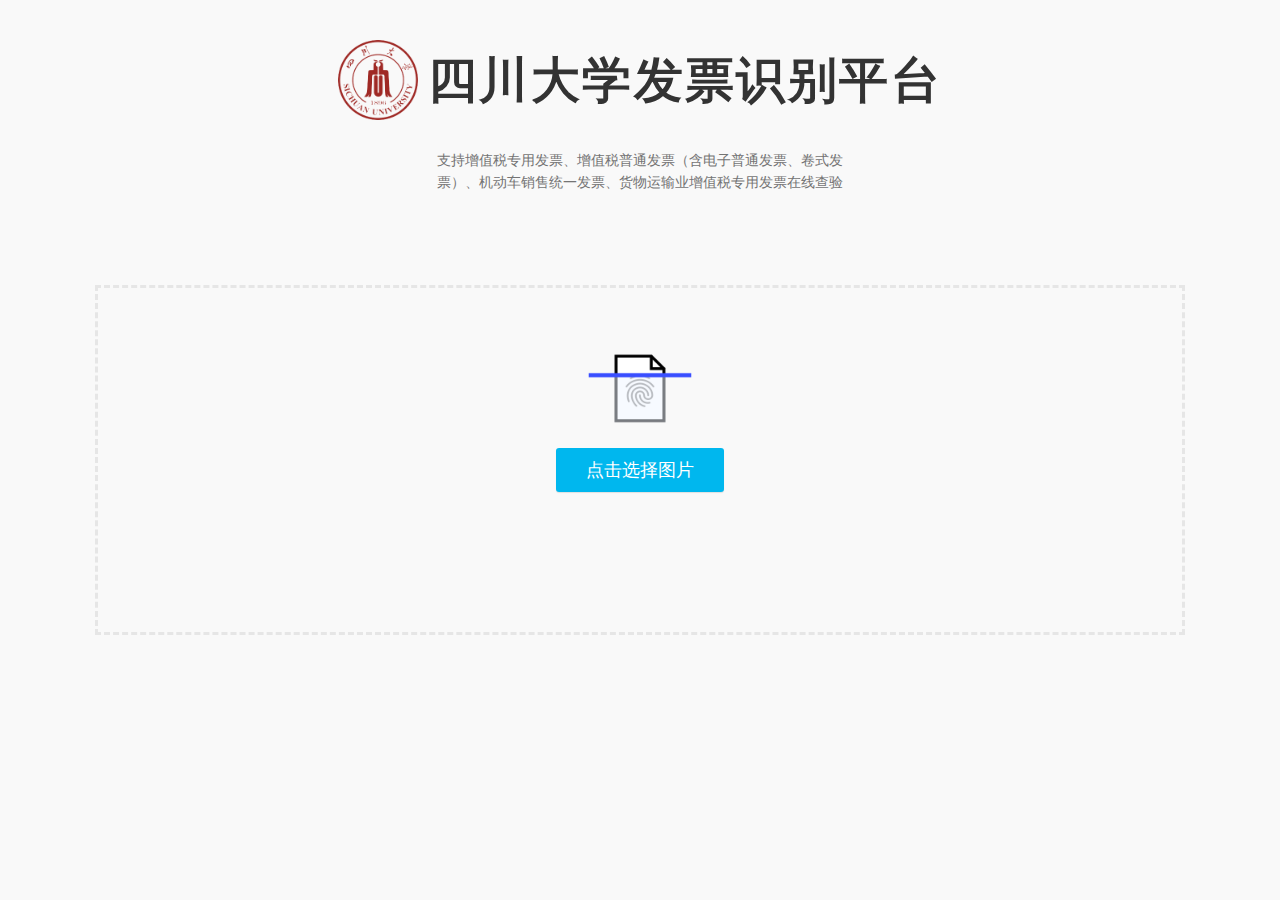
<file: web/WEB-INF/index.html>
﻿
<!DOCTYPE html>
<html>
<head>
<meta charset="UTF-8">
<meta http-equiv="X-UA-Compatible" content="IE=edge">
<meta name="viewport" content="width=device-width, initial-scale=1">

<title>发票识别 WebUploader</title>

<link rel="stylesheet" type="text/css" href="../css/bootstrap.min.css">

<link rel="stylesheet" type="text/css" href="../css/webuploader.css">
<link rel="stylesheet" type="text/css" href="../css/style.css">

<style>
.demo{min-width:360px;margin:30px auto;padding:10px 20px}
.demo h3{line-height:40px; font-weight: bold;}
.file-item{float: left; position: relative; width: 110px;height: 110px; margin: 0 20px 20px 0; padding: 4px;}
.file-item .info{overflow: hidden;}
.uploader-list{width: 100%; overflow: hidden;}
#upbtn{position: absolute; top: 20px; left: 458px; width: 168px; height: 44px; overflow: hidden; bottom: auto; right: auto;}
#upbtn input{
	display: block;
    width: 258px;
    height: 100%;
    cursor: pointer;
    margin-left: -90px;
    opacity: 0;}
	
.thumb{
	position: absolute;
    display: block;
    margin-left: 485px;
    width: 112px;
    height: 110px;
    margin-top: -30px;
    cursor: pointer;
	opacity: 0;
}

#log_window {
	width:960px;
    background-color:#666;    
    z-index:3;
    display:none;
	margin-top: 100px;
    margin-left: 200px;
}
#log_window a{
	color: #000;
    position: absolute;
    margin-top: -580px;
    margin-left: 430px;
}
</style>

<script language="javascript">
  document.write("<l" + "ink rel='stylesheet' type='text/css' href='../css/common.css' />");
</script>
</head>
<body>
<div class="container">

	<div class="row main">
		<div class="demo">
            <div class="logo vt-home">
				<img src="../imgs/logo.png" height="80" class="vt-home">
				<span class="library">四川大学发票识别平台</span>
			</div>
			<p class="about vt-home">支持增值税专用发票、增值税普通发票（含电子普通发票、卷式发票）、机动车销售统一发票、货物运输业增值税专用发票在线查验</p>
        </div>
        <div class="demo">
            <div id="uploader">
                <div class="queueList">
                    <div id="dndArea" class="placeholder">
						<input type="file" class="thumb" name="file"  onchange="uploadImage(this)" multiple="multiple">
						<img alt="Click to select a file" class="vt-upload-form" src="../imgs/thumbprint.png">
						
						<div id="filePicker" class="webuploader-container">
							<div class="webuploader-pick">点击选择图片</div>
							<div id="upbtn">
								<input type="file" name="file" onchange="uploadImage(this)" multiple="multiple">			
							</div>
						</div>
                    </div>
                </div>
                <div class="statusBar" style="display:none;">
                    <div class="progress">
                        <span class="text">0%</span>
                        <span class="percentage"></span>
                    </div><div class="info"></div>
                    <div class="btns">
                        <div id="filePicker2"></div><div class="uploadBtn">开始上传</div>
                    </div>
                </div>
            </div>
        </div>

	</div>

	<div id="log_window">
		<!--content begin-->
<div id="content" class="clearfix">
<a href="#" id="dialogclose">&times;</a>
  
  <div id="cms_r">
    <div class="title">发票查验明细</div>
    <div class="cms_r_main">
      <div class="chayan_div">
      <div id="print_area" class="printdiv" >
        <table  border="1" class="comm_table2" width="100%" >
          <tr>
            <td colspan="4" style="background-color:#2498ef;color:#fff; "><span id="cycs">查验次数：第1次</span>
            <span style="padding-left:50px;" id="cysj">查验时间：2015-07-08 09:37:22</span>
            <span style="float:right">
            <button id="printfp" class="white_button" style="position:relative!important;z-index:100" onmousemove="this.className='green_button';" onmouseout="this.className='white_button';">打印</button>
			<button id="closebt" class="white_button" style="position:relative!important;z-index:100" onmousemove="this.className='green_button';" onmouseout="this.className='white_button';" onclick="scanAllUser()">关闭</button></span>
            </td>
          </tr>
        </table>
        <!--原始信息 <a href="#" id="dialog-close" style="position: absolute; top: 0; right: 4px; font-size: 20px; color: #000; text-decoration: none; outline: none;">&times;</a>-->
      
        
          <div id="tabPage2" >
            <div id="tabPage-zzszyfp">
              <h1 id="fpcc_zp" style="color:#574B9D;padding:5px 0px 5px 0px; text-align:center;"><strong>四川增值税专用发票</strong></h1>
              <table border="0" cellpadding="0" cellspacing="0" style="width:100%" >
                <tr height="30">                 
                  <td class="align_left">发票代码：<span class="content_td_blue" id="fpdm_zp"></span></td>
                  <td>&nbsp;</td>
                  <td class="align_left">发票号码：<span class="content_td_blue" id="fphm_zp"></span></td>
                  <td>&nbsp;</td>
                  <td class="align_left">开票日期：<span class="content_td_blue" id="kprq_zp"></span></td>
                  <td>&nbsp;</td>
                  <td class="align_left">校验码：<span class="content_td_blue" id="jym_zp"></span></td>
                  <td>&nbsp;</td>                
                  <td class="align_left" id="jqxx_zp" style="display:none">机器编号：<span class="content_td_blue" id="jqbh_zp"></span></td>
                  <td>&nbsp;</td>
                </tr>
              </table>
              <table style="width:100%" border="0" cellspacing="0" cellpadding="0" class="fppy_table">
              <tr>
                <td rowspan="4" class="align_center" width="20"><p>购</p>
                <p>买</p>
                <p>方</p></td>
                <td class="align_left borderNo" width="105">名称：</td>
                <td nowrap class="align_left borderNo bgcolorWhite"><span class="content_td_blue" id="gfmc_zp"></span></td>

                <td rowspan="4" class="align_center" width="20">
                <p>密</p>
                <p>码</p>
                <p>区</p></td>
                <td id="password_zp" rowspan="4" nowrap class="align_left " width="350">&nbsp;</td> 
                </tr>
                <tr >
                  <td class="align_left borderNo">纳税人识别号：</td>
                  <td  nowrap class="align_left borderNo"><span class="content_td_blue" id="gfsbh_zp"></span></td>
                </tr>
                <tr>
                  <td class="align_left borderNo" valign="top">地址、电话：</td>
                  <td  class="align_left borderNo" valign="top"><span class="content_td_blue" id="gfdzdh_zp"> </span></td>
                </tr>
                <tr>
                  <td class="align_left borderNo" valign="top">开户行及账号：</td>
                  <td  class="align_left borderNo" valign="top"><span class="content_td_blue" id="gfyhzh_zp"></span></td>

                </tr>
                
                <!--表头-->
                <tr>
                  <td colspan="5" ><table cellspacing="0" cellpadding="0" style="width:100%;" class="fppy_table_box">
                    <tr id="tab_head_zp">
                      <td class="align_center borderRight" width="30%">货物或应税劳务名称</td>
                      <td class="align_center borderRight" width="10%">规格型号</td>
                      <td class="align_center borderRight" width="5%">单位</td>
                      <td class="align_center borderRight" width="10%">数量</td>
                      <td class="align_center borderRight" width="10%">单价</td>
                      <td class="align_center borderRight" width="15%">金额</td>
                      <td class="align_center borderRight" width="5%">税率</td>
                      <td class="align_center" width="15%">税额</td>
                    </tr>
                    <tr >
                      <td class="align_center borderRight">合计</td>
                      <td class="align_center borderRight">&nbsp;</td>
                      <td class="align_center borderRight">&nbsp;</td>
                      <td class="align_center borderRight">&nbsp;</td>
                      <td class="align_center borderRight">&nbsp;</td>
                      <td class="align_right borderRight"><span class="content_td_blue" id="je_zp"></span></td>
                      <td class="align_center borderRight">&nbsp;</td>
                      <td class="align_right"><span class="content_td_blue" id="se_zp"></span></td>
                    </tr>
                    <tr >
                      <td class="align_center borderRight borderTop" >价税合计（大写）</td>
                      <td colspan="4" class="align_left borderTop" ><span class="content_td_blue" id="jshjdx_zp"></span></td>
					  <td colspan="3" class="align_left borderTop" ><span style="padding:0 20px;">（小写）</span><span class="content_td_blue" id="jshjxx_zp"></span></td>
                    </tr>
                  </table></td>
                </tr>
                <!--表头结束-->
                <tr>
                  <td rowspan="4" class="align_center"><p>销</p>
                  <p>售</p>
                  <p>方</p></td>
                  <td class="align_left borderNo">名称：</td>
                  <td class="align_left borderNo"><span class="content_td_blue" id="xfmc_zp"></span></td>
                  <td rowspan="4" class="align_center" width="20" ><p>备</p>
                  <p>注</p></td>
                  <td rowspan="4" class="align_left content_td_blue" width="350" id="bz_zp" valign="top">&nbsp;</td>
                </tr>
                <tr >
                  <td class="align_left borderNo">纳税人识别号：</td>
                  <td class="align_left borderNo"><span class="content_td_blue" id="xfsbh_zp"></span></td>
                </tr>
                <tr>
                  <td class="align_left borderNo">地址、电话：</td>
                  <td class="align_left borderNo"><span class="content_td_blue" id="xfdzdh_zp"></span></td>
                </tr>
                <tr>
                  <td class="align_left borderNo">开户行及账号：</td>
                  <td class="align_left borderNo"><span class="content_td_blue" id="xfyhzh_zp"></span></td>
                </tr>
              </table>
              
            </div>
          </div>
      <!--原始信息  end-->
        <div id="icon_zf" style="position:absolute;top:0px;left:0px;display:none;"></div>
      </div>

         <div style="padding:30px 35px 0px 0px; color:#da534f; font-size:14px; line-height:25px;">
          <strong>特别提示：</strong>
            <br />&raquo;&nbsp;&nbsp;本平台仅提供所查询发票票面信息的查验结果。
            <br />&raquo;&nbsp;&nbsp;若发现发票查验结果与实际交易不符，任何单位或个人有权拒收并向当地税务机关举报。
        </div>
        
      </div>
      
      <!-- <div class="comm_btn_div clearfix"> <button class="blue_button" onmousemove="this.className='green_button';" onmouseout="this.className='blue_button';" onclick="close_window()">返回</button></div> -->
      
    </div>
  </div>

</div>
<!--content end-->
<a href="javascript:cancel_shield()">关闭</a>
	</div>
	
</div>

<script type="text/javascript" src="../js/jquery.min.js"></script>
<script type="text/javascript">

function uploadImage(imgFile) {
	var filextension=imgFile.value.substring(imgFile.value.lastIndexOf("\\")+1,imgFile.value.length);
	if( "0.png" == filextension ){
		alert("识别失败！请尝试重新上传。。。");
		window.location.reload();
	}else{
		var l = document.getElementById("log_window");
		l.style.display = "block";
		$('.main').css('display','none');
		$('body').css('background-color','#666')
	}
}

function cancel_shield(){
    var l = document.getElementById("log_window");
    l.style.display = "none";
	window.location.reload();
}

</script>
</body>
</html>
</file>
<file: web/css/webuploader.css>
.webuploader-container {
	position: relative;
}
.webuploader-element-invisible {
	position: absolute !important;
	clip: rect(1px 1px 1px 1px); /* IE6, IE7 */
    clip: rect(1px,1px,1px,1px);
}
.webuploader-pick {
	position: relative;
	display: inline-block;
	cursor: pointer;
	background: #00b7ee;
	padding: 10px 15px;
	color: #fff;
	text-align: center;
	border-radius: 3px;
	overflow: hidden;
}
.webuploader-pick-hover {
	background: #00a2d4;
}

.webuploader-pick-disable {
	opacity: 0.6;
	pointer-events:none;
}
</file>
<file: web/css/style.css>
#uploader{
	position: relative;
    
}
#uploader .queueList {
    margin: 20px;
}

#uploader .placeholder {
    border: 3px dashed #e6e6e6;
    min-height: 350px;
    padding-top: 60px;
    text-align: center;
    color: #cccccc;
    font-size: 18px;
    position: relative;
}

#uploader .placeholder .webuploader-pick {
    font-size: 18px;
    background: #00b7ee;
    border-radius: 3px;
    line-height: 44px;
    padding: 0 30px;
    color: #fff;
    display: inline-block;
    margin: 20px auto;
    cursor: pointer;
    box-shadow: 0 1px 1px rgba(0, 0, 0, 0.1);
}

#uploader .placeholder .webuploader-pick-hover {
    background: #00a2d4;
}

#uploader .placeholder .flashTip {
    color: #666666;
    font-size: 12px;
    position: absolute;
    width: 100%;
    text-align: center;
    bottom: 20px;
}
#uploader .placeholder .flashTip a {
    color: #0785d1;
    text-decoration: none;
}
#uploader .placeholder .flashTip a:hover {
    text-decoration: underline;
}

#uploader .placeholder.webuploader-dnd-over {
    border-color: #999999;
}

#uploader .placeholder.webuploader-dnd-over.webuploader-dnd-denied {
    border-color: red;
}

#uploader .filelist {
    list-style: none;
    margin-top: 10px;
    padding: 0;
}

#uploader .filelist:after {
    content: '';
    display: block;
    width: 0;
    height: 0;
    overflow: hidden;
    clear: both;
}

#uploader .filelist li {
    width: 110px;
    height: 110px;
    background: url(../images/bg.png) no-repeat;
    text-align: center;
    margin: 0 8px 20px 0;
    position: relative;
    display: inline;
    float: left;
    overflow: hidden;
    font-size: 12px;
}

#uploader .filelist li p.log {
    position: relative;
    top: -45px;
}

#uploader .filelist li p.title {
    position: absolute;
    top: 0;
    left: 0;
    width: 100%;
    overflow: hidden;
    white-space: nowrap;
    text-overflow : ellipsis;
    top: 5px;
    text-indent: 5px;
    text-align: left;
}

#uploader .filelist li p.progress {
    position: absolute;
    width: 100%;
    bottom: 0;
    left: 0;
    height: 8px;
	background-color:transparent;
	margin-bottom:0;
    overflow: hidden;
    z-index: 50;
}
#uploader .filelist li p.progress span {
    display: none;
    overflow: hidden;
    width: 0;
    height: 100%;
    background: #1483d8 url(../images/progress.png) repeat-x;

    -webit-transition: width 200ms linear;
    -moz-transition: width 200ms linear;
    -o-transition: width 200ms linear;
    -ms-transition: width 200ms linear;
    transition: width 200ms linear;

    -webkit-animation: progressmove 2s linear infinite;
    -moz-animation: progressmove 2s linear infinite;
    -o-animation: progressmove 2s linear infinite;
    -ms-animation: progressmove 2s linear infinite;
    animation: progressmove 2s linear infinite;

    -webkit-transform: translateZ(0);
}

@-webkit-keyframes progressmove {
    0% {
       background-position: 0 0;
    }
    100% {
       background-position: 17px 0;
    }
}
@-moz-keyframes progressmove {
    0% {
       background-position: 0 0;
    }
    100% {
       background-position: 17px 0;
    }
}
@keyframes progressmove {
    0% {
       background-position: 0 0;
    }
    100% {
       background-position: 17px 0;
    }
}

#uploader .filelist li p.imgWrap {
    position: relative;
    z-index: 2;
    line-height: 110px;
    vertical-align: middle;
    overflow: hidden;
    width: 110px;
    height: 110px;

    -webkit-transform-origin: 50% 50%;
    -moz-transform-origin: 50% 50%;
    -o-transform-origin: 50% 50%;
    -ms-transform-origin: 50% 50%;
    transform-origin: 50% 50%;

    -webit-transition: 200ms ease-out;
    -moz-transition: 200ms ease-out;
    -o-transition: 200ms ease-out;
    -ms-transition: 200ms ease-out;
    transition: 200ms ease-out;
}

#uploader .filelist li img {
    width: 100%;
}

#uploader .filelist li p.error {
    background: #f43838;
    color: #fff;
    position: absolute;
    bottom: 0;
    left: 0;
    height: 28px;
    line-height: 28px;
    width: 100%;
    z-index: 100;
}

#uploader .filelist li .success {
    display: block;
    position: absolute;
    left: 0;
    bottom: 0;
    height: 40px;
    width: 100%;
    z-index: 200;
    background: url(../images/success.png) no-repeat right bottom;
}

#uploader .filelist div.file-panel {
    position: absolute;
    height: 0;
    filter: progid:DXImageTransform.Microsoft.gradient(GradientType=0,startColorstr='#80000000', endColorstr='#80000000')\0;
    background: rgba( 0, 0, 0, 0.5 );
    width: 100%;
    top: 0;
    left: 0;
    overflow: hidden;
    z-index: 300;
}

#uploader .filelist div.file-panel span {
    width: 24px;
    height: 24px;
    display: inline;
    float: right;
    text-indent: -9999px;
    overflow: hidden;
    background: url(../images/icons.png) no-repeat;
    margin: 5px 1px 1px;
    cursor: pointer;
}

#uploader .filelist div.file-panel span.rotateLeft {
    background-position: 0 -24px;
}
#uploader .filelist div.file-panel span.rotateLeft:hover {
    background-position: 0 0;
}

#uploader .filelist div.file-panel span.rotateRight {
    background-position: -24px -24px;
}
#uploader .filelist div.file-panel span.rotateRight:hover {
    background-position: -24px 0;
}

#uploader .filelist div.file-panel span.cancel {
    background-position: -48px -24px;
}
#uploader .filelist div.file-panel span.cancel:hover {
    background-position: -48px 0;
}

#uploader .statusBar {
    height: 63px;
    border-top: 1px solid #dadada;
    padding: 0 20px;
    line-height: 63px;
    vertical-align: middle;
    position: relative;
}

#uploader .statusBar .progress {
    border: 1px solid #1483d8;
    width: 198px;
    background: #fff;
    height: 18px;
    position: relative;
    display: inline-block;
    text-align: center;
    line-height: 20px;
    color: #6dbfff;
    position: relative;
    margin-right: 10px;
}
#uploader .statusBar .progress span.percentage {
    width: 0;
    height: 100%;
    left: 0;
    top: 0;
    background: #1483d8;
    position: absolute;
}
#uploader .statusBar .progress span.text {
    position: relative;
    z-index: 10;
}

#uploader .statusBar .info {
    display: inline-block;
    font-size: 14px;
    color: #666666;
}

#uploader .statusBar .btns {
    position: absolute;
    top: 10px;
    right: 20px;
    line-height: 40px;
}

#filePicker2 {
    display: inline-block;
    float: left;
}

#uploader .statusBar .btns .webuploader-pick,
#uploader .statusBar .btns .uploadBtn,
#uploader .statusBar .btns .uploadBtn.state-uploading,
#uploader .statusBar .btns .uploadBtn.state-paused {
    background: #ffffff;
    border: 1px solid #cfcfcf;
    color: #565656;
    padding: 0 18px;
    display: inline-block;
    border-radius: 3px;
    margin-left: 10px;
    cursor: pointer;
    font-size: 14px;
    float: left;
}
#uploader .statusBar .btns .webuploader-pick-hover,
#uploader .statusBar .btns .uploadBtn:hover,
#uploader .statusBar .btns .uploadBtn.state-uploading:hover,
#uploader .statusBar .btns .uploadBtn.state-paused:hover {
    background: #f0f0f0;
}

#uploader .statusBar .btns .uploadBtn {
    background: #00b7ee;
    color: #fff;
    border-color: transparent;
}
#uploader .statusBar .btns .uploadBtn:hover {
    background: #00a2d4;
}

#uploader .statusBar .btns .uploadBtn.disabled {
    pointer-events: none;
    opacity: 0.6;
}
.item{padding-bottom: 10px; line-height: 22px}

.logo.vt-home{
    display: flex;
    align-items: center;
    justify-content: center;
    font-size: 36px;
    margin: 0 0 30px;
}
.vt-home {
    box-sizing: border-box;
}
.library {
    display: block;
    font-size: 1.35em;
    font-weight: bold;
    margin-left: 10px;
    letter-spacing: .05em;
}

p.about.vt-home {
    position: relative;
    margin: 20px auto;
    max-width: 410px;
    font-size: 14px;
    color: #747474;
    line-height: 1.6em;
}

img.vt-upload-form {
    height: 80px;
}
</file>
